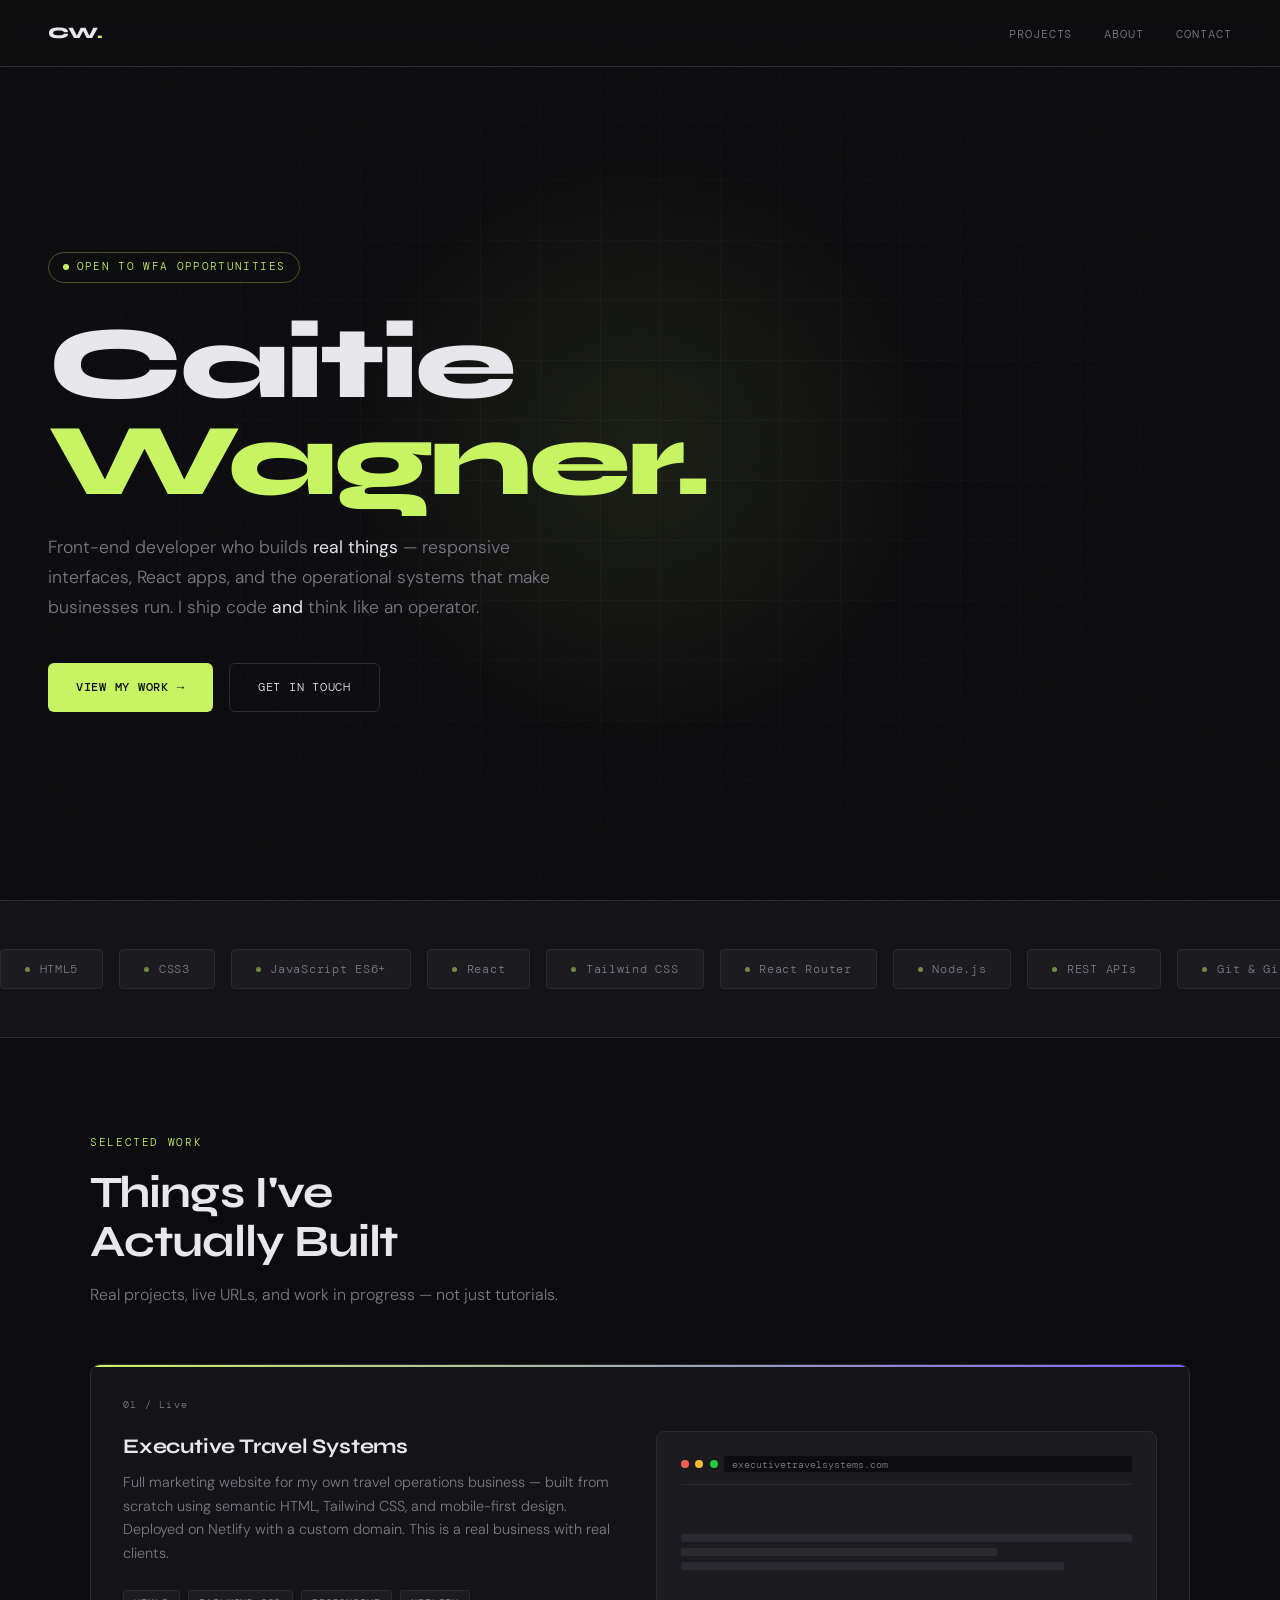
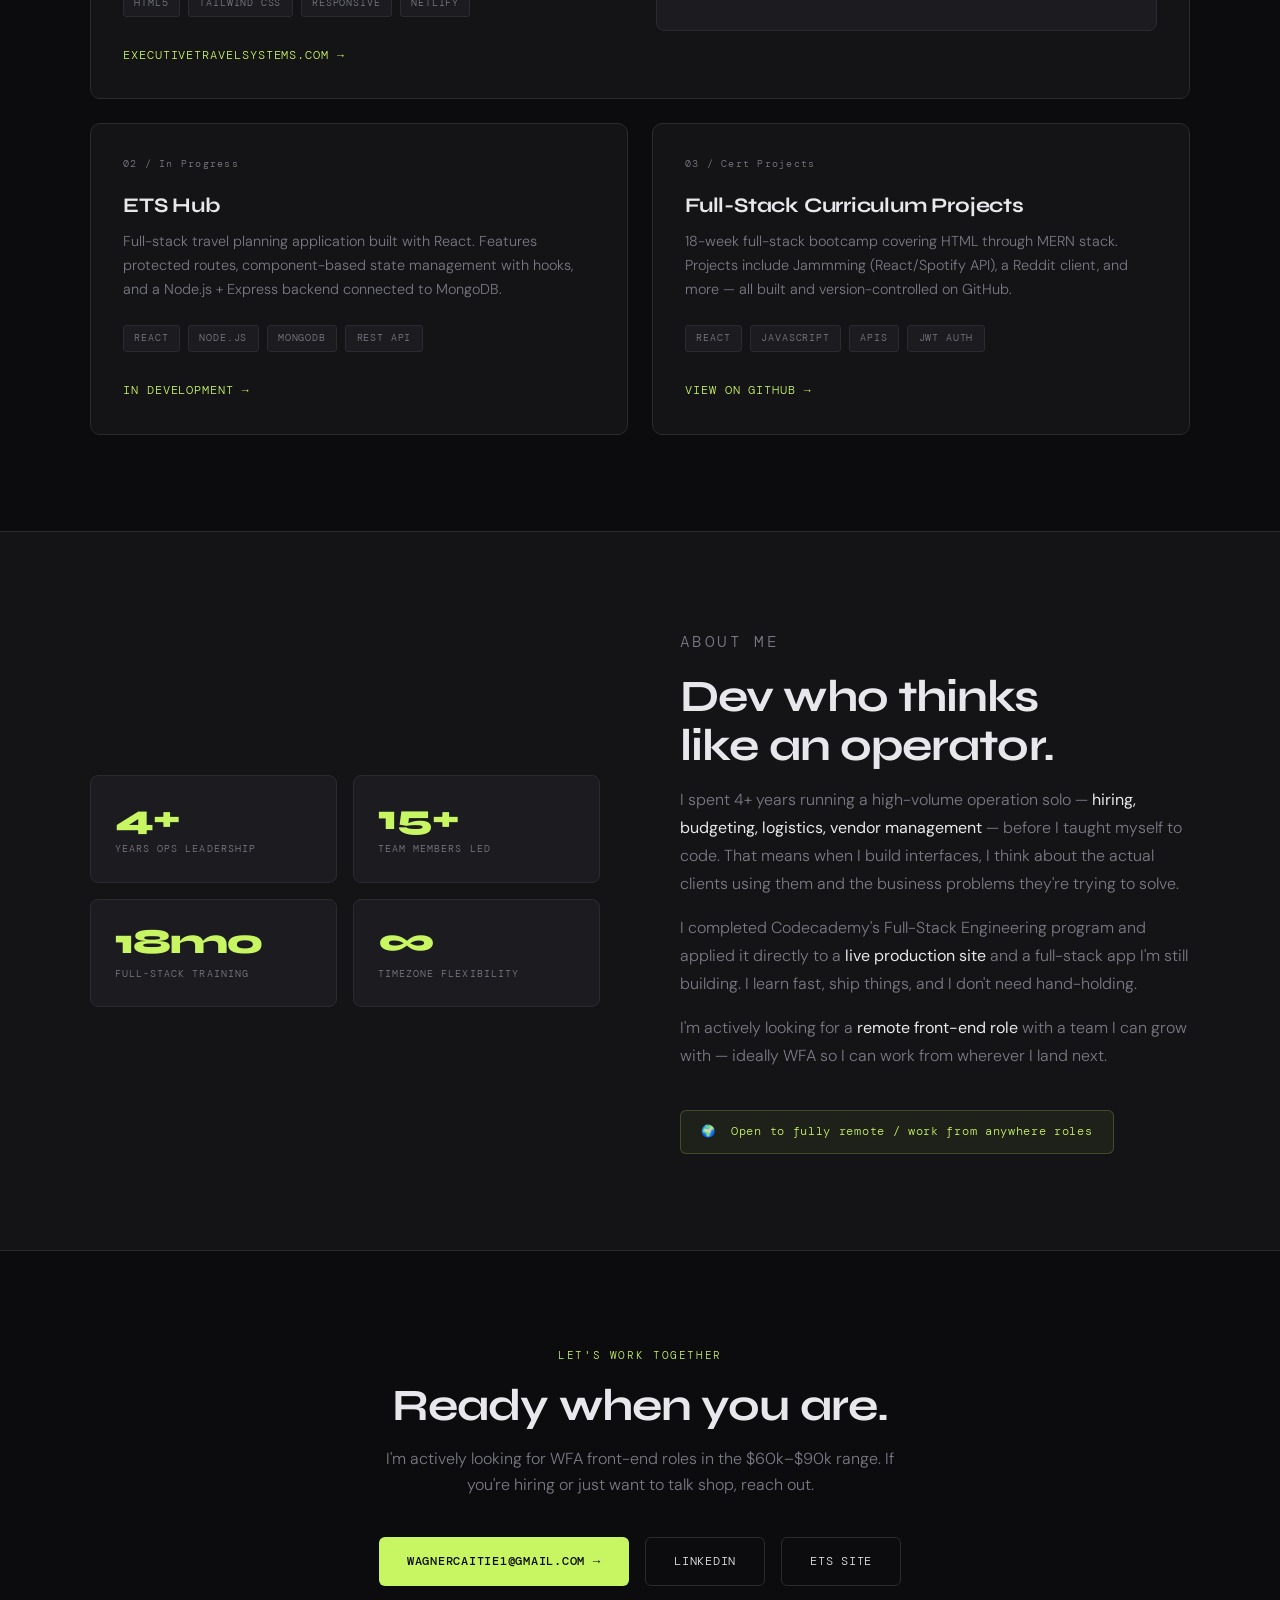
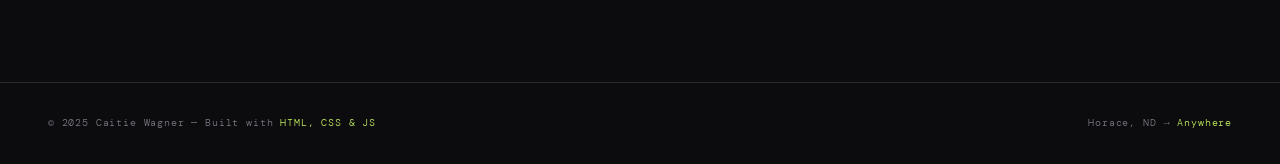
<file: index.html>
<!DOCTYPE html>
<html lang="en">
<head>
  <meta charset="UTF-8" />
  <meta name="viewport" content="width=device-width, initial-scale=1.0"/>
  <title>Caitie Wagner — Front-End Developer</title>
  <link rel="preconnect" href="https://fonts.googleapis.com">
  <link rel="preconnect" href="https://fonts.gstatic.com" crossorigin>
  <link href="https://fonts.googleapis.com/css2?family=Syne:wght@400;600;700;800&family=DM+Mono:ital,wght@0,300;0,400;1,300&family=DM+Sans:ital,opsz,wght@0,9..40,300;0,9..40,400;1,9..40,300&display=swap" rel="stylesheet">
  <style>
    *, *::before, *::after { box-sizing: border-box; margin: 0; padding: 0; }
    :root {
      --bg: #0c0c0e; --surface: #141416; --surface2: #1c1c20;
      --border: #2a2a30; --accent: #c8f562; --accent2: #7b61ff;
      --text: #e8e8ec; --muted: #7a7a86; --soft: #3a3a42;
    }
    html { scroll-behavior: smooth; }
    body { background: var(--bg); color: var(--text); font-family: 'DM Sans', sans-serif; font-weight: 300; line-height: 1.6; overflow-x: hidden; }
    body::before { content: ''; position: fixed; inset: 0; background-image: url("data:image/svg+xml,%3Csvg viewBox='0 0 512 512' xmlns='http://www.w3.org/2000/svg'%3E%3Cfilter id='n'%3E%3CfeTurbulence type='fractalNoise' baseFrequency='0.75' numOctaves='4' stitchTiles='stitch'/%3E%3C/filter%3E%3Crect width='100%25' height='100%25' filter='url(%23n)' opacity='1'/%3E%3C/svg%3E"); opacity: 0.025; pointer-events: none; z-index: 999; }
    nav { position: fixed; top: 0; left: 0; right: 0; z-index: 100; display: flex; justify-content: space-between; align-items: center; padding: 1.25rem 3rem; border-bottom: 1px solid var(--border); background: rgba(12,12,14,0.85); backdrop-filter: blur(12px); }
    .nav-logo { font-family: 'Syne', sans-serif; font-weight: 800; font-size: 1rem; letter-spacing: 0.02em; color: var(--text); text-decoration: none; }
    .nav-logo span { color: var(--accent); }
    .nav-links { display: flex; gap: 2rem; list-style: none; }
    .nav-links a { font-family: 'DM Mono', monospace; font-size: 0.75rem; color: var(--muted); text-decoration: none; letter-spacing: 0.08em; text-transform: uppercase; transition: color 0.2s; }
    .nav-links a:hover { color: var(--accent); }
    #hero { min-height: 100vh; display: flex; align-items: center; padding: 8rem 3rem 4rem; position: relative; overflow: hidden; }
    .hero-grid-bg { position: absolute; inset: 0; background-image: linear-gradient(var(--border) 1px, transparent 1px), linear-gradient(90deg, var(--border) 1px, transparent 1px); background-size: 60px 60px; opacity: 0.3; mask-image: radial-gradient(ellipse 80% 80% at 50% 50%, black 0%, transparent 70%); }
    .hero-glow { position: absolute; width: 600px; height: 600px; border-radius: 50%; background: radial-gradient(circle, rgba(200,245,98,0.08) 0%, transparent 70%); top: 50%; left: 50%; transform: translate(-50%, -50%); pointer-events: none; }
    .hero-content { position: relative; max-width: 900px; }
    .hero-tag { display: inline-flex; align-items: center; gap: 0.5rem; font-family: 'DM Mono', monospace; font-size: 0.7rem; letter-spacing: 0.12em; text-transform: uppercase; color: var(--accent); border: 1px solid rgba(200,245,98,0.3); padding: 0.35rem 0.85rem; border-radius: 100px; margin-bottom: 2rem; animation: fadeUp 0.6s ease both; }
    .hero-tag::before { content: ''; width: 6px; height: 6px; background: var(--accent); border-radius: 50%; animation: pulse 2s infinite; }
    @keyframes pulse { 0%, 100% { opacity: 1; } 50% { opacity: 0.3; } }
    h1 { font-family: 'Syne', sans-serif; font-weight: 800; font-size: clamp(3rem, 8vw, 6.5rem); line-height: 0.95; letter-spacing: -0.03em; margin-bottom: 1.5rem; animation: fadeUp 0.6s 0.1s ease both; }
    h1 em { font-style: normal; color: var(--accent); display: block; }
    .hero-sub { font-size: 1.1rem; color: var(--muted); max-width: 520px; margin-bottom: 2.5rem; line-height: 1.7; animation: fadeUp 0.6s 0.2s ease both; }
    .hero-sub strong { color: var(--text); font-weight: 400; }
    .hero-ctas { display: flex; gap: 1rem; flex-wrap: wrap; animation: fadeUp 0.6s 0.3s ease both; }
    .btn { display: inline-flex; align-items: center; gap: 0.5rem; padding: 0.85rem 1.75rem; border-radius: 6px; font-family: 'DM Mono', monospace; font-size: 0.78rem; letter-spacing: 0.06em; text-transform: uppercase; text-decoration: none; transition: all 0.2s; cursor: pointer; border: none; }
    .btn-primary { background: var(--accent); color: #0c0c0e; font-weight: 500; }
    .btn-primary:hover { background: #d9ff7a; transform: translateY(-1px); box-shadow: 0 8px 24px rgba(200,245,98,0.25); }
    .btn-ghost { background: transparent; color: var(--text); border: 1px solid var(--border); }
    .btn-ghost:hover { border-color: var(--accent); color: var(--accent); transform: translateY(-1px); }
    section { padding: 6rem 3rem; }
    .section-label { font-family: 'DM Mono', monospace; font-size: 0.68rem; letter-spacing: 0.15em; text-transform: uppercase; color: var(--accent); margin-bottom: 1rem; }
    h2 { font-family: 'Syne', sans-serif; font-weight: 700; font-size: clamp(1.8rem, 4vw, 2.8rem); letter-spacing: -0.02em; line-height: 1.1; margin-bottom: 1rem; }
    .section-intro { color: var(--muted); max-width: 520px; margin-bottom: 3.5rem; font-size: 1rem; }
    #skills { background: var(--surface); border-top: 1px solid var(--border); border-bottom: 1px solid var(--border); padding: 3rem 0; overflow: hidden; }
    .skills-scroll { display: flex; white-space: nowrap; animation: marquee 28s linear infinite; width: max-content; }
    .skills-scroll:hover { animation-play-state: paused; }
    @keyframes marquee { 0% { transform: translateX(0); } 100% { transform: translateX(-50%); } }
    .skill-chip { display: inline-flex; align-items: center; gap: 0.6rem; padding: 0.6rem 1.5rem; margin-right: 1rem; border: 1px solid var(--border); border-radius: 4px; font-family: 'DM Mono', monospace; font-size: 0.75rem; letter-spacing: 0.06em; color: var(--muted); background: var(--surface2); }
    .skill-chip .dot { width: 5px; height: 5px; border-radius: 50%; background: var(--accent); opacity: 0.5; }
    #projects { max-width: 1100px; margin: 0 auto; }
    .projects-grid { display: grid; grid-template-columns: 1fr 1fr; gap: 1.5rem; }
    .project-card { background: var(--surface); border: 1px solid var(--border); border-radius: 10px; padding: 2rem; transition: all 0.25s; position: relative; overflow: hidden; }
    .project-card::before { content: ''; position: absolute; top: 0; left: 0; right: 0; height: 2px; background: linear-gradient(90deg, var(--accent), var(--accent2)); opacity: 0; transition: opacity 0.25s; }
    .project-card:hover { border-color: var(--soft); transform: translateY(-3px); box-shadow: 0 16px 40px rgba(0,0,0,0.4); }
    .project-card:hover::before { opacity: 1; }
    .project-card.featured { grid-column: 1 / -1; display: grid; grid-template-columns: 1fr 1fr; gap: 2rem; align-items: center; }
    .project-card.featured::before { opacity: 1; }
    .project-num { font-family: 'DM Mono', monospace; font-size: 0.65rem; letter-spacing: 0.12em; color: var(--muted); margin-bottom: 1rem; }
    .project-title { font-family: 'Syne', sans-serif; font-weight: 700; font-size: 1.3rem; margin-bottom: 0.5rem; letter-spacing: -0.01em; }
    .project-desc { color: var(--muted); font-size: 0.9rem; line-height: 1.65; margin-bottom: 1.5rem; }
    .project-tags { display: flex; flex-wrap: wrap; gap: 0.5rem; margin-bottom: 1.5rem; }
    .tag { font-family: 'DM Mono', monospace; font-size: 0.65rem; letter-spacing: 0.08em; text-transform: uppercase; padding: 0.25rem 0.65rem; border-radius: 3px; background: var(--surface2); color: var(--muted); border: 1px solid var(--border); }
    .project-link { display: inline-flex; align-items: center; gap: 0.4rem; font-family: 'DM Mono', monospace; font-size: 0.72rem; letter-spacing: 0.08em; text-transform: uppercase; color: var(--accent); text-decoration: none; transition: gap 0.2s; }
    .project-link:hover { gap: 0.7rem; }
    .project-visual { background: var(--surface2); border: 1px solid var(--border); border-radius: 8px; padding: 1.5rem; height: 200px; display: flex; align-items: center; justify-content: center; }
    .mock-browser { width: 100%; height: 100%; display: flex; flex-direction: column; }
    .mock-bar { display: flex; align-items: center; gap: 0.4rem; padding-bottom: 0.75rem; border-bottom: 1px solid var(--border); margin-bottom: 0.75rem; }
    .mock-dot { width: 8px; height: 8px; border-radius: 50%; }
    .mock-dot:nth-child(1) { background: #ff5f57; }
    .mock-dot:nth-child(2) { background: #febc2e; }
    .mock-dot:nth-child(3) { background: #28c840; }
    .mock-url { flex: 1; background: var(--bg); border-radius: 3px; height: 16px; font-family: 'DM Mono', monospace; font-size: 0.6rem; color: var(--muted); display: flex; align-items: center; padding: 0 0.5rem; }
    .mock-content { flex: 1; display: flex; flex-direction: column; gap: 0.4rem; justify-content: center; }
    .mock-line { background: var(--border); border-radius: 2px; height: 8px; }
    .mock-line:nth-child(2) { width: 70%; }
    .mock-line:nth-child(3) { width: 85%; }
    #about { background: var(--surface); border-top: 1px solid var(--border); border-bottom: 1px solid var(--border); }
    .about-inner { max-width: 1100px; margin: 0 auto; display: grid; grid-template-columns: 1fr 1fr; gap: 5rem; align-items: center; }
    .about-stats { display: grid; grid-template-columns: 1fr 1fr; gap: 1rem; }
    .stat-card { background: var(--surface2); border: 1px solid var(--border); border-radius: 8px; padding: 1.5rem; }
    .stat-num { font-family: 'Syne', sans-serif; font-weight: 800; font-size: 2.2rem; color: var(--accent); letter-spacing: -0.03em; line-height: 1; margin-bottom: 0.4rem; }
    .stat-label { font-family: 'DM Mono', monospace; font-size: 0.65rem; letter-spacing: 0.1em; text-transform: uppercase; color: var(--muted); }
    .about-text p { color: var(--muted); margin-bottom: 1rem; font-size: 1rem; line-height: 1.75; }
    .about-text p strong { color: var(--text); font-weight: 400; }
    .wfa-badge { display: inline-flex; align-items: center; gap: 0.6rem; margin-top: 1.5rem; background: rgba(200,245,98,0.06); border: 1px solid rgba(200,245,98,0.2); border-radius: 6px; padding: 0.75rem 1.25rem; font-family: 'DM Mono', monospace; font-size: 0.72rem; letter-spacing: 0.06em; color: var(--accent); }
    #contact { max-width: 700px; margin: 0 auto; text-align: center; }
    #contact h2 { margin-bottom: 1rem; }
    #contact .section-intro { margin: 0 auto 2.5rem; text-align: center; }
    .contact-links { display: flex; justify-content: center; gap: 1rem; flex-wrap: wrap; }
    footer { border-top: 1px solid var(--border); padding: 2rem 3rem; display: flex; justify-content: space-between; align-items: center; }
    footer p { font-family: 'DM Mono', monospace; font-size: 0.65rem; letter-spacing: 0.08em; color: var(--muted); }
    footer span { color: var(--accent); }
    @keyframes fadeUp { from { opacity: 0; transform: translateY(20px); } to { opacity: 1; transform: translateY(0); } }
    .reveal { opacity: 0; transform: translateY(24px); transition: opacity 0.6s ease, transform 0.6s ease; }
    .reveal.visible { opacity: 1; transform: none; }
    @media (max-width: 768px) {
      nav { padding: 1rem 1.5rem; } .nav-links { display: none; } section { padding: 4rem 1.5rem; }
      #hero { padding: 7rem 1.5rem 3rem; } .projects-grid { grid-template-columns: 1fr; }
      .project-card.featured { grid-template-columns: 1fr; } .about-inner { grid-template-columns: 1fr; gap: 2.5rem; }
      footer { flex-direction: column; gap: 0.5rem; text-align: center; }
    }
  </style>
</head>
<body>

  <nav>
    <a class="nav-logo" href="#">CW<span>.</span></a>
    <ul class="nav-links">
      <li><a href="#projects">Projects</a></li>
      <li><a href="#about">About</a></li>
      <li><a href="#contact">Contact</a></li>
    </ul>
  </nav>

  <section id="hero">
    <div class="hero-grid-bg"></div>
    <div class="hero-glow"></div>
    <div class="hero-content">
      <div class="hero-tag">Open to WFA Opportunities</div>
      <h1>Caitie <em>Wagner.</em></h1>
      <p class="hero-sub">Front-end developer who builds <strong>real things</strong> — responsive interfaces, React apps, and the operational systems that make businesses run. I ship code <strong>and</strong> think like an operator.</p>
      <div class="hero-ctas">
        <a href="#projects" class="btn btn-primary">View My Work &rarr;</a>
        <a href="mailto:wagnercaitie1@gmail.com" class="btn btn-ghost">Get In Touch</a>
      </div>
    </div>
  </section>

  <div id="skills">
    <div class="skills-scroll">
      <span class="skill-chip"><span class="dot"></span>HTML5</span>
      <span class="skill-chip"><span class="dot"></span>CSS3</span>
      <span class="skill-chip"><span class="dot"></span>JavaScript ES6+</span>
      <span class="skill-chip"><span class="dot"></span>React</span>
      <span class="skill-chip"><span class="dot"></span>Tailwind CSS</span>
      <span class="skill-chip"><span class="dot"></span>React Router</span>
      <span class="skill-chip"><span class="dot"></span>Node.js</span>
      <span class="skill-chip"><span class="dot"></span>REST APIs</span>
      <span class="skill-chip"><span class="dot"></span>Git &amp; GitHub</span>
      <span class="skill-chip"><span class="dot"></span>Netlify</span>
      <span class="skill-chip"><span class="dot"></span>MongoDB</span>
      <span class="skill-chip"><span class="dot"></span>Responsive Design</span>
      <span class="skill-chip"><span class="dot"></span>Business Operations</span>
      <span class="skill-chip"><span class="dot"></span>Project Management</span>
      <span class="skill-chip"><span class="dot"></span>HTML5</span>
      <span class="skill-chip"><span class="dot"></span>CSS3</span>
      <span class="skill-chip"><span class="dot"></span>JavaScript ES6+</span>
      <span class="skill-chip"><span class="dot"></span>React</span>
      <span class="skill-chip"><span class="dot"></span>Tailwind CSS</span>
      <span class="skill-chip"><span class="dot"></span>React Router</span>
      <span class="skill-chip"><span class="dot"></span>Node.js</span>
      <span class="skill-chip"><span class="dot"></span>REST APIs</span>
      <span class="skill-chip"><span class="dot"></span>Git &amp; GitHub</span>
      <span class="skill-chip"><span class="dot"></span>Netlify</span>
      <span class="skill-chip"><span class="dot"></span>MongoDB</span>
      <span class="skill-chip"><span class="dot"></span>Responsive Design</span>
      <span class="skill-chip"><span class="dot"></span>Business Operations</span>
      <span class="skill-chip"><span class="dot"></span>Project Management</span>
    </div>
  </div>

  <section>
    <div id="projects">
      <p class="section-label reveal">Selected Work</p>
      <h2 class="reveal">Things I've <br>Actually Built</h2>
      <p class="section-intro reveal">Real projects, live URLs, and work in progress — not just tutorials.</p>
      <div class="projects-grid">

        <div class="project-card featured reveal">
          <div>
            <p class="project-num">01 / Live</p>
            <h3 class="project-title">Executive Travel Systems</h3>
            <p class="project-desc">Full marketing website for my own travel operations business — built from scratch using semantic HTML, Tailwind CSS, and mobile-first design. Deployed on Netlify with a custom domain. This is a real business with real clients.</p>
            <div class="project-tags">
              <span class="tag">HTML5</span>
              <span class="tag">Tailwind CSS</span>
              <span class="tag">Responsive</span>
              <span class="tag">Netlify</span>
            </div>
            <a href="https://executivetravelsystems.com" target="_blank" class="project-link">executivetravelsystems.com &rarr;</a>
          </div>
          <div class="project-visual">
            <div class="mock-browser">
              <div class="mock-bar">
                <div class="mock-dot"></div>
                <div class="mock-dot"></div>
                <div class="mock-dot"></div>
                <div class="mock-url">executivetravelsystems.com</div>
              </div>
              <div class="mock-content">
                <div class="mock-line"></div>
                <div class="mock-line"></div>
                <div class="mock-line"></div>
              </div>
            </div>
          </div>
        </div>

        <div class="project-card reveal">
          <p class="project-num">02 / In Progress</p>
          <h3 class="project-title">ETS Hub</h3>
          <p class="project-desc">Full-stack travel planning application built with React. Features protected routes, component-based state management with hooks, and a Node.js + Express backend connected to MongoDB.</p>
          <div class="project-tags">
            <span class="tag">React</span>
            <span class="tag">Node.js</span>
            <span class="tag">MongoDB</span>
            <span class="tag">REST API</span>
          </div>
          <a href="#" class="project-link">In Development &rarr;</a>
        </div>

        <div class="project-card reveal">
          <p class="project-num">03 / Cert Projects</p>
          <h3 class="project-title">Full-Stack Curriculum Projects</h3>
          <p class="project-desc">18-week full-stack bootcamp covering HTML through MERN stack. Projects include Jammming (React/Spotify API), a Reddit client, and more — all built and version-controlled on GitHub.</p>
          <div class="project-tags">
            <span class="tag">React</span>
            <span class="tag">JavaScript</span>
            <span class="tag">APIs</span>
            <span class="tag">JWT Auth</span>
          </div>
          <a href="https://github.com/Sprt3phx?tab=repositories" target="_blank" class="project-link">View on GitHub &rarr;</a>
        </div>

      </div>
    </div>
  </section>

  <section id="about">
    <div class="about-inner">
      <div class="about-stats reveal">
        <div class="stat-card"><div class="stat-num">4+</div><div class="stat-label">Years Ops Leadership</div></div>
        <div class="stat-card"><div class="stat-num">15+</div><div class="stat-label">Team Members Led</div></div>
        <div class="stat-card"><div class="stat-num">18mo</div><div class="stat-label">Full-Stack Training</div></div>
        <div class="stat-card"><div class="stat-num">&#x221E;</div><div class="stat-label">Timezone Flexibility</div></div>
      </div>
      <div class="about-text reveal">
        <p class="section-label">About Me</p>
        <h2>Dev who thinks <br>like an operator.</h2>
        <p>I spent 4+ years running a high-volume operation solo — <strong>hiring, budgeting, logistics, vendor management</strong> — before I taught myself to code. That means when I build interfaces, I think about the actual clients using them and the business problems they're trying to solve.</p>
        <p>I completed Codecademy's Full-Stack Engineering program and applied it directly to a <strong>live production site</strong> and a full-stack app I'm still building. I learn fast, ship things, and I don't need hand-holding.</p>
        <p>I'm actively looking for a <strong>remote front-end role</strong> with a team I can grow with — ideally WFA so I can work from wherever I land next.</p>
        <div class="wfa-badge">&#127757; &nbsp;Open to fully remote / work from anywhere roles</div>
      </div>
    </div>
  </section>

  <section id="contact">
    <p class="section-label reveal">Let's Work Together</p>
    <h2 class="reveal">Ready when you are.</h2>
    <p class="section-intro reveal">I'm actively looking for WFA front-end roles in the $60k&ndash;$90k range. If you're hiring or just want to talk shop, reach out.</p>
    <div class="contact-links reveal">
      <a href="mailto:wagnercaitie1@gmail.com" class="btn btn-primary">wagnercaitie1@gmail.com &rarr;</a>
      <a href="https://www.linkedin.com/in/caitie-wagner-92b099397" target="_blank" class="btn btn-ghost">LinkedIn</a>
      <a href="https://executivetravelsystems.com" target="_blank" class="btn btn-ghost">ETS Site</a>
    </div>
  </section>

  <footer>
    <p>&copy; 2025 Caitie Wagner &mdash; Built with <span>HTML, CSS &amp; JS</span></p>
    <p>Horace, ND &rarr; <span>Anywhere</span></p>
  </footer>

  <script>
    const reveals = document.querySelectorAll('.reveal');
    const io = new IntersectionObserver((entries) => {
      entries.forEach((e, i) => {
        if (e.isIntersecting) {
          setTimeout(() => e.target.classList.add('visible'), i * 80);
          io.unobserve(e.target);
        }
      });
    }, { threshold: 0.1 });
    reveals.forEach(el => io.observe(el));
  </script>
</body>
</html>
</file>
